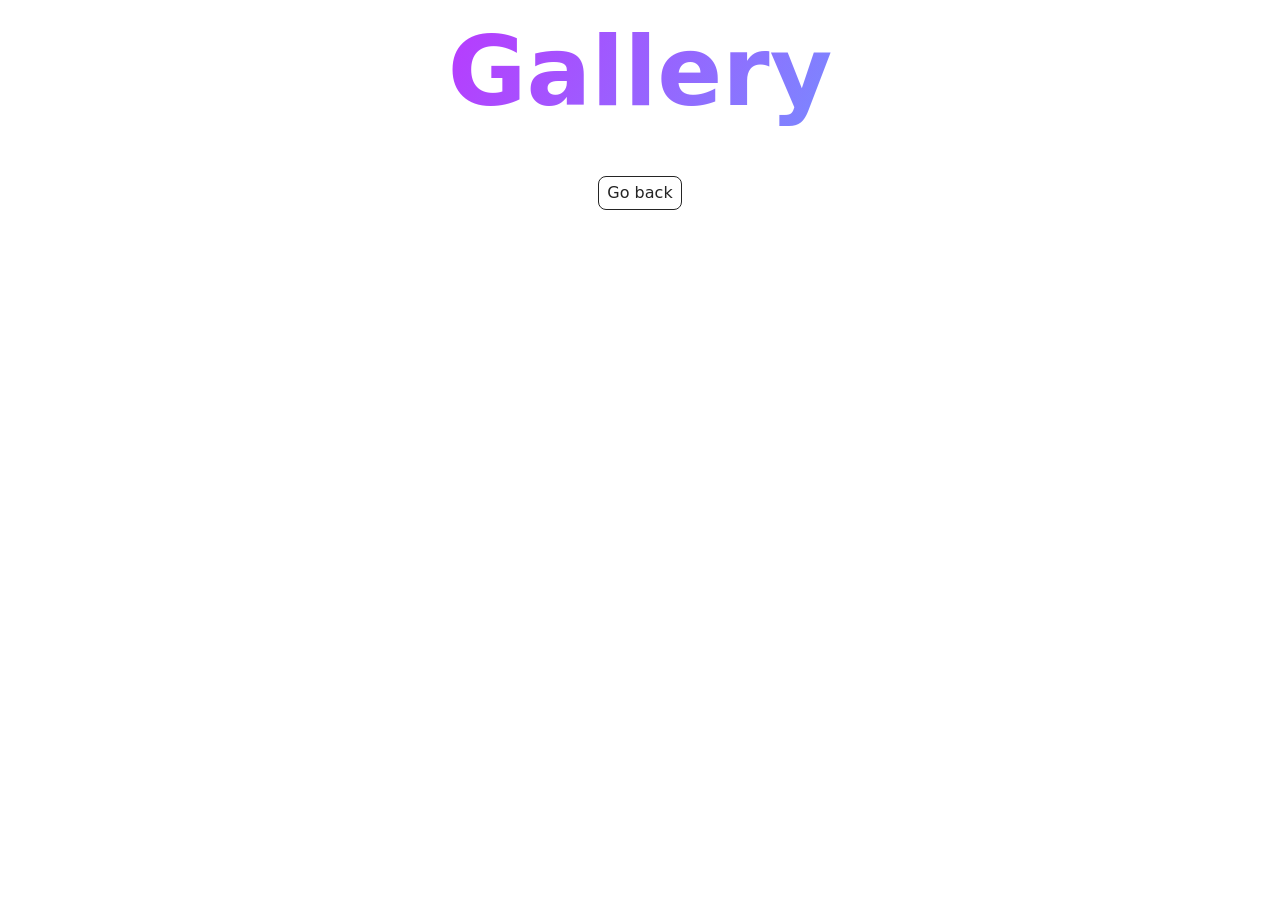
<file: src/1-gallery.html>
<!DOCTYPE html>
<html lang="en">
  <head>
    <meta charset="UTF-8" />
    <meta http-equiv="X-UA-Compatible" content="IE=edge" />
    <meta name="viewport" content="width=device-width, initial-scale=1.0" />
    <title>Gallery</title>
    <link rel="stylesheet" href="./css/styles.css" />
  </head>
  <body>
    <main>
      <div class="container">
        <h1 class="main-title">
          <span class="main-title-gradient">Gallery</span>
        </h1>
        <a class="back-link" href="./index.html">Go back</a>
      </div>
      <ul class="gallery">
        
    </ul>
    </main>

    <script type="module" src="./js/1-gallery.js"></script>
  </body>
</html>
</file>
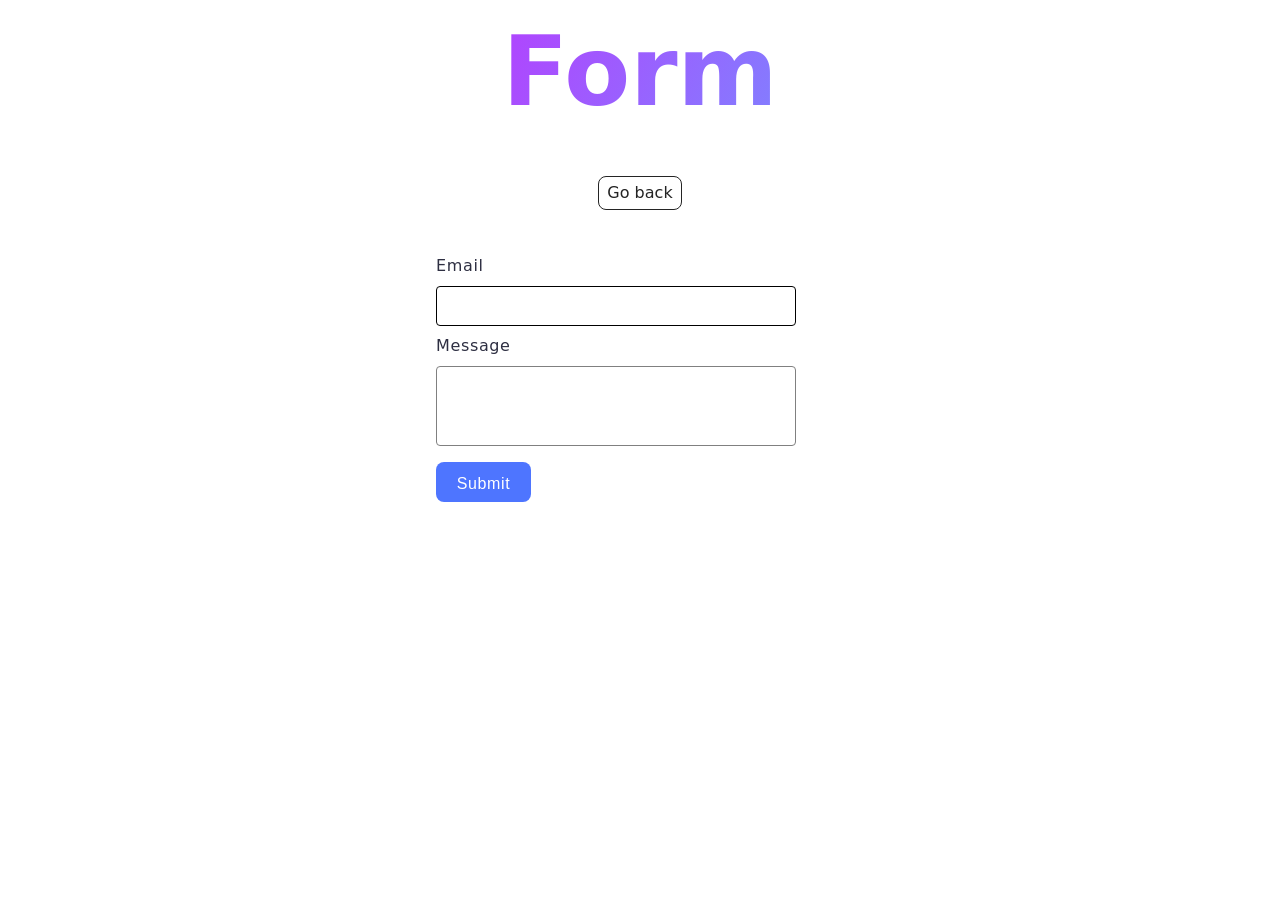
<file: src/2-form.html>
<!doctype html>
<html lang="en">
  <head>
    <meta charset="UTF-8" />
    <meta http-equiv="X-UA-Compatible" content="IE=edge" />
    <meta name="viewport" content="width=device-width, initial-scale=1.0" />
    <title>Form</title>
    <link rel="stylesheet" href="./css/styles.css" />
  </head>
  <body>
    <main>
      <div class="container">
        <h1 class="main-title">
          <span class="main-title-gradient">Form</span>
        </h1>
        <a class="back-link" href="./index.html">Go back</a>
      </div>
      <form class="feedback-form" autocomplete="off">
        <label class="form-label">
          Email
          <input class="form-input" type="email" name="email" autofocus />
        </label>
        <label class="form-label">
          Message
          <textarea class="form-textarea" name="message" rows="8"></textarea>
        </label>
        <button class="form-btn" type="submit">Submit</button>
      </form>
    </main>

    <script type="module" src="./js/2-form.js"></script>
  </body>
</html>
</file>
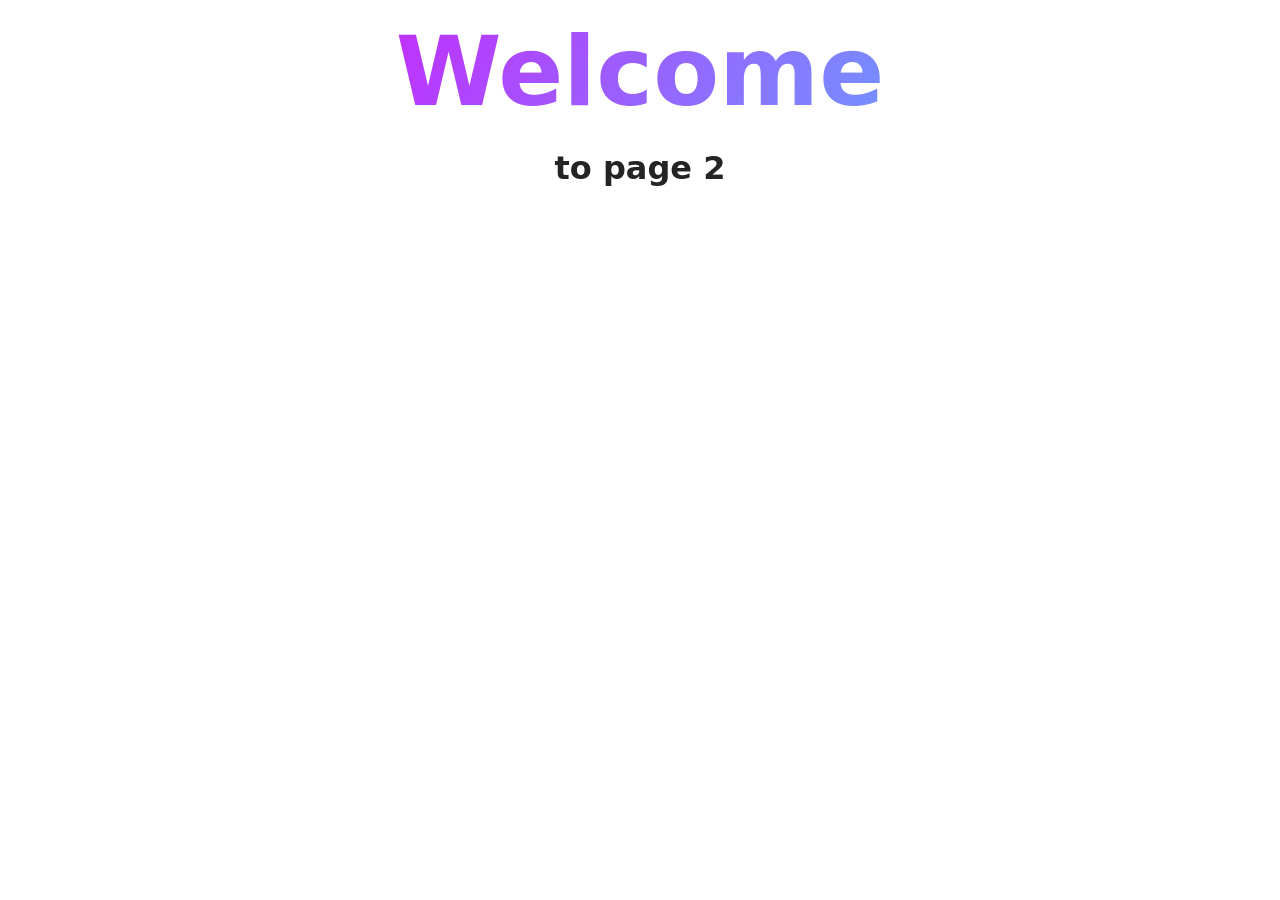
<file: src/page-2.html>
<!DOCTYPE html>
<html lang="en">
  <head>
    <meta charset="UTF-8" />
    <meta http-equiv="X-UA-Compatible" content="IE=edge" />
    <meta name="viewport" content="width=device-width, initial-scale=1.0" />
    <title>Page 2</title>
    <link rel="stylesheet" href="./css/styles.css" />
  </head>
  <body>
    <load
      src="./partials/header.html"
      icon-path="./img/sprite.svg#logo"
      highlight-act="active"
    />

    <main>
      <div class="container">
        <h1 class="main-title">
          <span class="main-title-gradient">Welcome</span> to page 2
        </h1>
        <load src="./partials/back-link.html" />
      </div>
    </main>

    <load src="./partials/footer.html" />
  </body>
</html>
</file>
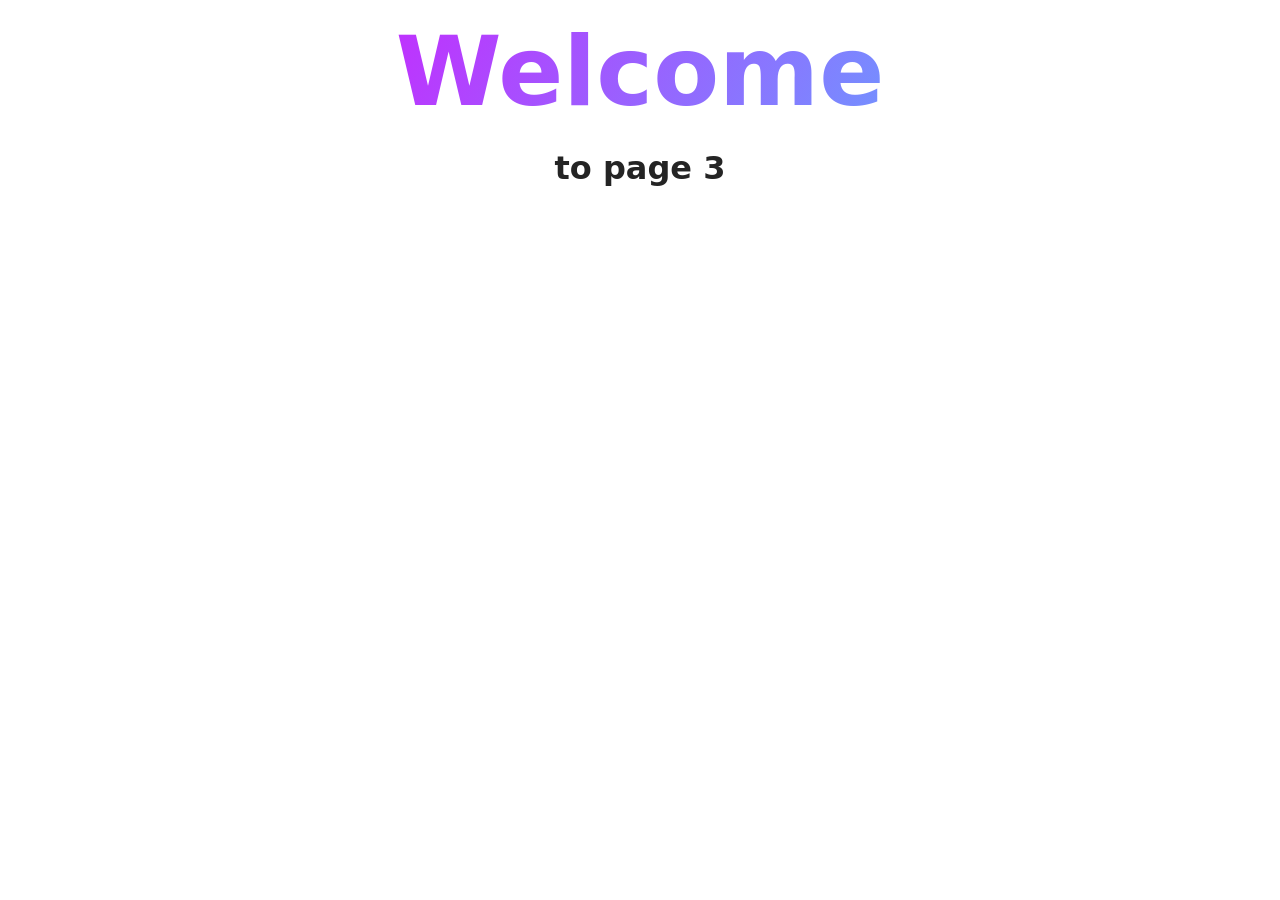
<file: src/page-3.html>
<!DOCTYPE html>
<html lang="en">
  <head>
    <meta charset="UTF-8" />
    <meta http-equiv="X-UA-Compatible" content="IE=edge" />
    <meta name="viewport" content="width=device-width, initial-scale=1.0" />
    <title>Page 3</title>
    <link rel="stylesheet" href="./css/styles.css" />
  </head>
  <body>
    <load
      src="./partials/header.html"
      icon-path="./img/sprite.svg#logo"
      highlight-curr="active"
    />

    <main>
      <div class="container">
        <h1 class="main-title">
          <span class="main-title-gradient">Welcome</span> to page 3
        </h1>
        <load src="./partials/back-link.html" />
      </div>
    </main>

    <load src="./partials/footer.html" />
  </body>
</html>
</file>
<file: src/css/styles.css>
/* Common styles */
@import url('./reset.css');
@import url('./base.css');
@import url('./container.css');
@import url('./animations.css');

/* Sections style */
@import url('./header.css');
@import url('./vite-promo.css');
@import url('./back-link.css');
@import url('./gallery.css');
@import url('./form.css');
</file>
